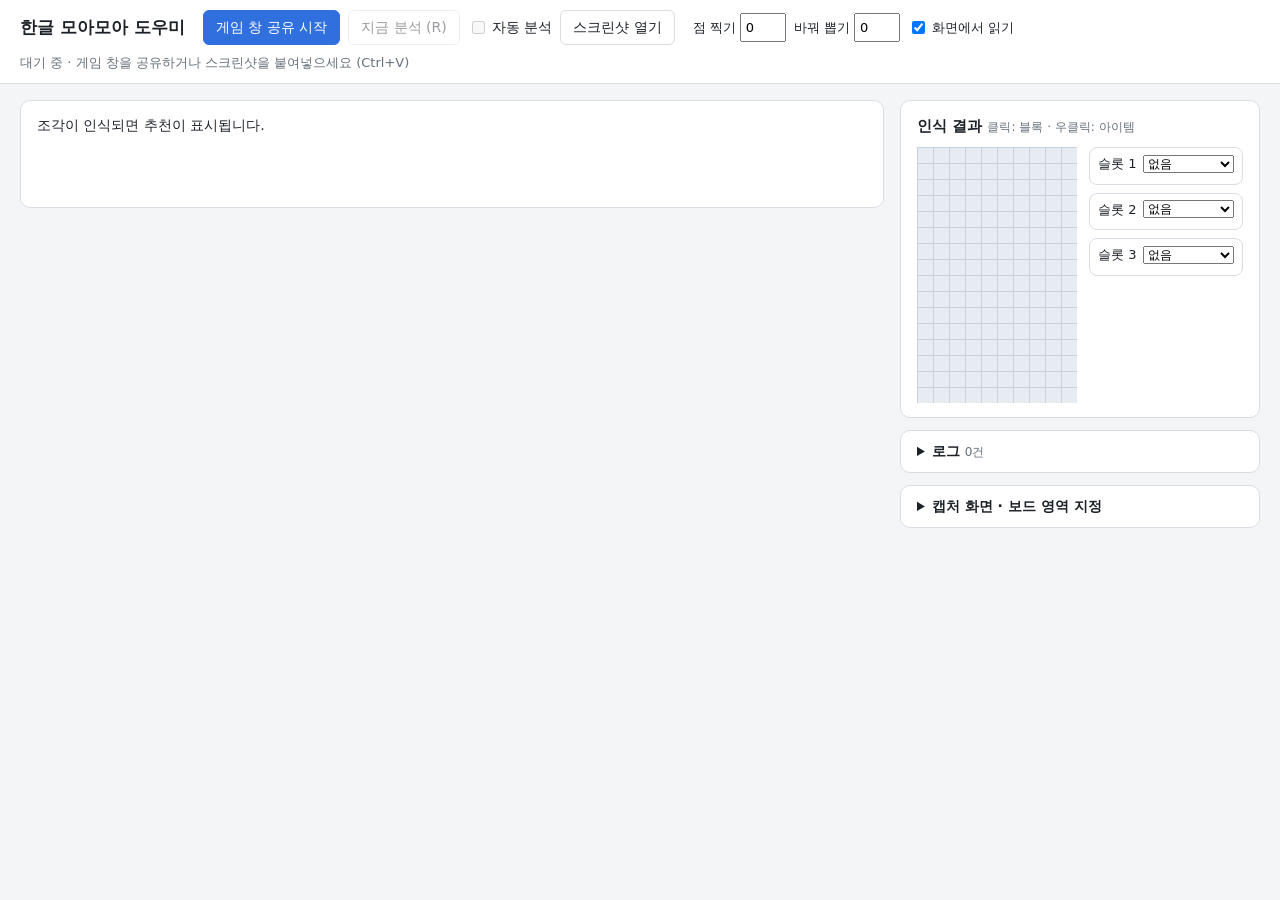
<file: index.html>
<!doctype html>
<html lang="ko">
<head>
  <meta charset="utf-8">
  <meta name="viewport" content="width=device-width, initial-scale=1">
  <title>한글 모아모아 도우미</title>
  <link rel="stylesheet" href="css/style.css?v=20261004-2">
</head>
<body>
  <!-- 상단 도구 막대: 입력 · 상태 · 능력 보유 수 -->
  <header class="toolbar">
    <h1>한글 모아모아 도우미</h1>
    <div class="tool-group">
      <button id="btn-share" class="primary">게임 창 공유 시작</button>
      <button id="btn-capture" disabled title="단축키 R · 이번 턴 계획을 새로 계산합니다">지금 분석 (R)</button>
      <label class="check"><input type="checkbox" id="chk-auto" disabled> 자동 분석</label>
      <label class="file-btn">스크린샷 열기<input type="file" id="file-input" accept="image/*" hidden></label>
    </div>
    <div class="tool-group abilities">
      <label>점 찍기 <input type="number" id="opt-dot" min="0" max="7" value="0"></label>
      <label>바꿔 뽑기 <input type="number" id="opt-reroll" min="0" max="7" value="0"></label>
      <label class="check" title="버튼 옆 숫자를 화면에서 자동으로 읽습니다"><input type="checkbox" id="opt-auto-ab" checked> 화면에서 읽기</label>
    </div>
    <p class="status" id="status">대기 중 · 게임 창을 공유하거나 스크린샷을 붙여넣으세요 (Ctrl+V)</p>
  </header>

  <main class="layout">
    <!-- 추천: 화면의 주 영역 -->
    <section class="panel" id="panel-result">
      <div id="summary" class="summary">조각이 인식되면 추천이 표시됩니다.</div>
      <div id="steps" class="steps"></div>
      <div id="extras" class="extras"></div>
      <div id="advice" class="advice"></div>
    </section>

    <!-- 인식 결과 · 설정 · 캡처 화면 -->
    <aside class="side">
      <section class="panel" id="panel-state">
        <h2>인식 결과 <span class="hint">클릭: 블록 · 우클릭: 아이템</span></h2>
        <div class="state-grid">
          <canvas id="board-edit" class="board-canvas"></canvas>
          <div class="slots" id="slots"></div>
        </div>
      </section>

      <details class="panel fold" id="log-box">
        <summary>로그 <span class="hint" id="log-count">0건</span></summary>
        <label class="check"><input type="checkbox" id="opt-log" checked> 분석할 때마다 기록</label>
        <p class="hint">보드·조각·능력·점수와 추천을 브라우저에 저장합니다 (최대 5,000건). 내보낸 파일로 조각 분포와 추천 결과를 분석할 수 있습니다.</p>
        <div class="btn-row">
          <button id="btn-log-export">JSON 내보내기</button>
          <button id="btn-log-clear">비우기</button>
        </div>
      </details>

      <details class="panel fold" id="preview-box">
        <summary>캡처 화면 · 보드 영역 지정</summary>
        <div class="preview-wrap" id="preview-wrap">
          <canvas id="preview"></canvas>
          <div class="preview-empty" id="preview-empty">캡처한 화면이 여기에 표시됩니다.<br>끌어놓기도 됩니다.</div>
        </div>
        <div class="btn-row">
          <button id="btn-calib" disabled>보드 영역 직접 지정</button>
          <button id="btn-calib-reset" disabled>자동 감지로 복귀</button>
        </div>
      </details>
    </aside>
  </main>

  <video id="video" muted playsinline hidden></video>
  <script src="js/pieces.js?v=20261004-4"></script>
  <script src="js/solver-wasm.js?v=20261004-4"></script>
  <script src="js/solver.js?v=20261004-4"></script>
  <script src="js/vision.js?v=20261004-4"></script>
  <script src="js/app.js?v=20261004-4"></script>
</body>
</html>
</file>
<file: css/style.css>
:root {
  --bg: #f4f5f7;
  --panel: #ffffff;
  --text: #1d2229;
  --muted: #66707c;
  --line: #d9dde3;
  --accent: #2f6fde;
  --accent-text: #ffffff;
  --warn: #b5560b;
  --cell-empty: #e6ecf2;
  --cell-grid: #c9d2dc;
  --cell-filled: #7c8794;
  --item: #b34fd1;
  --step1: #e8493f;
  --step2: #2c9a52;
  --step3: #e0a100;
  --clear: rgba(47, 111, 222, 0.22);
}
@media (prefers-color-scheme: dark) {
  :root:not([data-theme="light"]) {
    --bg: #15181c;
    --panel: #1e2228;
    --text: #e4e7eb;
    --muted: #98a2ae;
    --line: #333a43;
    --accent: #5b8ff0;
    --cell-empty: #2a3038;
    --cell-grid: #3a424c;
    --cell-filled: #8a95a3;
    --item: #d27df0;
    --warn: #f0a050;
    --clear: rgba(91, 143, 240, 0.28);
  }
}

* { box-sizing: border-box; }
body {
  margin: 0;
  background: var(--bg);
  color: var(--text);
  font: 14px/1.5 system-ui, "Malgun Gothic", "Apple SD Gothic Neo", sans-serif;
}
/* ---------- 상단 도구 막대 ---------- */
.toolbar {
  position: sticky; top: 0; z-index: 5;
  display: flex; flex-wrap: wrap; align-items: center; gap: 8px 18px;
  padding: 10px 20px;
  background: var(--panel);
  border-bottom: 1px solid var(--line);
}
.toolbar h1 { margin: 0; font-size: 17px; white-space: nowrap; }
.tool-group { display: flex; flex-wrap: wrap; align-items: center; gap: 8px; }
.abilities label { display: inline-flex; align-items: center; gap: 4px; font-size: 13px; }
.abilities input[type=number] { width: 46px; font: inherit; padding: 3px 4px; }
.toolbar .status { flex: 1 1 260px; }

/* ---------- 본문: 추천(넓게) + 인식 결과(좁게) ---------- */
.layout {
  display: grid;
  grid-template-columns: minmax(0, 1fr) 360px;
  gap: 16px;
  padding: 16px 20px 24px;
  align-items: start;
}
.side { display: flex; flex-direction: column; gap: 12px; min-width: 0; }
@media (max-width: 1000px) { .layout { grid-template-columns: 1fr; padding: 12px 16px; } }

.panel {
  background: var(--panel);
  border: 1px solid var(--line);
  border-radius: 10px;
  padding: 14px 16px;
  min-width: 0;
}
.panel h2 { margin: 0 0 10px; font-size: 15px; }
.hint { color: var(--muted); font-size: 12px; font-weight: normal; }
.fold { padding: 10px 16px; }
.fold summary { cursor: pointer; font-weight: 600; font-size: 14px; }
.fold[open] summary { margin-bottom: 10px; }

.btn-row { display: flex; flex-wrap: wrap; gap: 8px; align-items: center; margin-top: 10px; }
button, .file-btn {
  font: inherit;
  padding: 6px 12px;
  border: 1px solid var(--line);
  border-radius: 6px;
  background: var(--panel);
  color: var(--text);
  cursor: pointer;
}
button:disabled { opacity: 0.45; cursor: default; }
button.primary { background: var(--accent); border-color: var(--accent); color: var(--accent-text); }
button.small { padding: 2px 8px; font-size: 12px; }
button.active { outline: 2px solid var(--accent); }
.check { display: inline-flex; gap: 4px; align-items: center; }

.preview-wrap { position: relative; border: 1px dashed var(--line); border-radius: 6px; min-height: 120px; }
.preview-wrap.drag { border-color: var(--accent); }
#preview { display: block; width: 100%; height: auto; }
#preview.calibrating { cursor: crosshair; }
.preview-empty { position: absolute; inset: 0; display: grid; place-items: center; text-align: center; color: var(--muted); pointer-events: none; }
.status { margin: 0; color: var(--muted); font-size: 13px; }
.status.err { color: var(--warn); }

/* ---------- 인식 결과 ---------- */
.state-grid { display: flex; gap: 12px; align-items: flex-start; }
.board-canvas { display: block; }
#board-edit { cursor: pointer; flex: none; }
.slots { display: flex; flex-direction: column; gap: 8px; flex: 1; min-width: 0; }
.slot { border: 1px solid var(--line); border-radius: 8px; padding: 6px 8px; }
.slot.warn { border-color: var(--warn); }
.slot-head { display: flex; justify-content: space-between; align-items: center; gap: 6px; margin-bottom: 4px; font-size: 13px; }
.slot-head select { font: inherit; font-size: 12px; max-width: 108px; }
.slot-body { display: flex; gap: 8px; align-items: center; }
.slot-btns { display: flex; flex-direction: column; gap: 4px; }

/* ---------- 추천 ---------- */
/* 요약은 두 줄 고정 높이, 순서 가이드 카드도 각 칸의 높이를 고정해 단계가 바뀌어도 보드 그림 위치가 같다 */
.summary { margin-bottom: 14px; height: 52px; overflow: hidden; }
.summary b { font-size: 20px; display: block; height: 30px; line-height: 30px; white-space: nowrap; overflow: hidden; text-overflow: ellipsis; }
.summary .hint { display: block; height: 20px; line-height: 20px; white-space: nowrap; overflow: hidden; text-overflow: ellipsis; }
.steps { display: flex; flex-wrap: wrap; gap: 12px; align-items: flex-start; }
.step { display: flex; flex-direction: column; gap: 8px; border: 1px solid var(--line); border-radius: 8px; padding: 10px; width: 184px; }
.step.done { opacity: 0.4; }
.step.current { border-color: var(--accent); box-shadow: 0 0 0 1px var(--accent); }
.step-title { font-weight: 600; display: flex; align-items: center; gap: 6px; white-space: nowrap; }
.step-badge { display: inline-grid; place-items: center; width: 22px; height: 22px; border-radius: 50%; color: #fff; font-size: 12px; flex: none; }
.step-info { display: flex; flex-direction: column; gap: 2px; }
.step-info .gain { color: var(--accent); font-weight: 600; font-size: 13px; height: 20px; line-height: 20px; white-space: nowrap; overflow: hidden; text-overflow: ellipsis; }
.step-head { display: flex; align-items: center; justify-content: space-between; gap: 8px; height: 36px; }
.extras:empty { display: none; }
.extras { margin-top: 2px; }
.advice { margin-top: 12px; display: flex; flex-direction: column; gap: 6px; }
.advice div { padding: 8px 10px; border-radius: 6px; background: var(--bg); }
.advice .warn { color: var(--warn); }

.reroll { margin-top: 10px; padding: 8px 10px; border-radius: 6px; border: 1px solid var(--line); }
.reroll.on { border-color: var(--item); background: color-mix(in srgb, var(--item) 12%, transparent); }
.reroll-head { font-weight: 600; }
.slot.reroll-pick { outline: 2px solid var(--item); }
.waste { margin-top: 10px; padding: 8px 10px; border-radius: 6px; border: 1px solid var(--line); font-weight: 600; }
.waste.on { border-color: var(--accent); background: color-mix(in srgb, var(--accent) 12%, transparent); }
</file>
